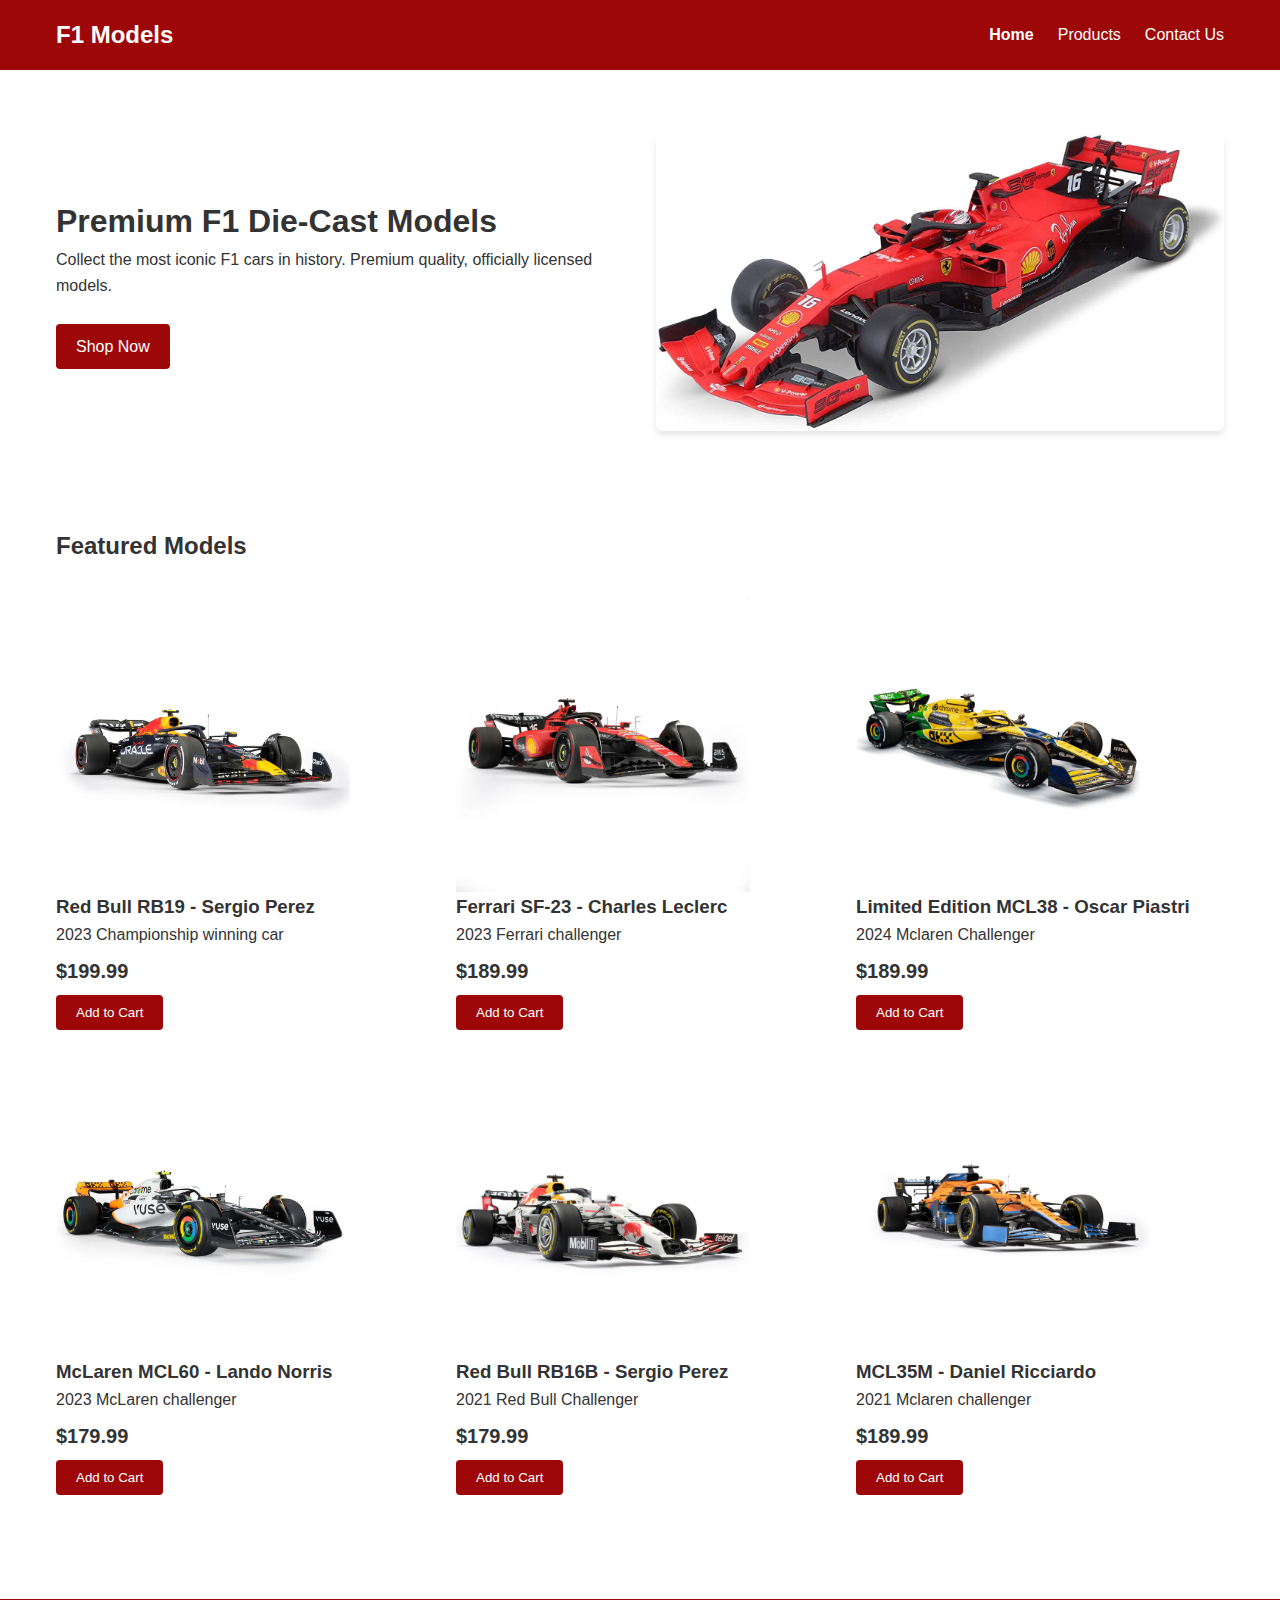
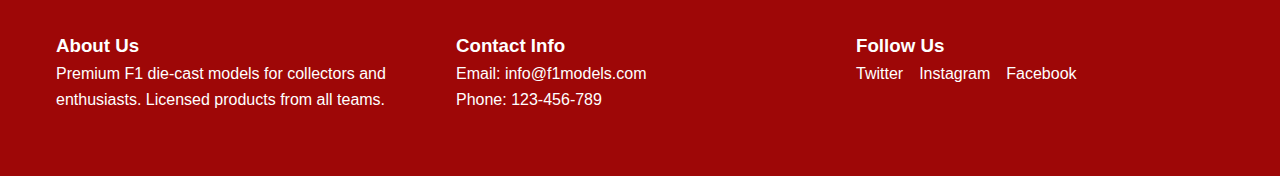
<file: index.html>
<html lang="en">
<head>
    <meta charset="UTF-8">
    <meta name="viewport" content="width=device-width, initial-scale=1.0">
    <title>F1 Models - Home</title>
    <link rel="stylesheet" href="common.css">
    <link rel="stylesheet" href="index.css">
</head>
<body>
    <!-- Marwan Ahbab - 2230606 -->
    <header class="header">
        <nav class="container">
            <a href="index.html" class="sitename">F1 Models</a>
            <div class="nav-links">
                <a href="index.html" class="nav-link active">Home</a>
                <a href="products.html" class="nav-link">Products</a>
                <a href="contact.html" class="nav-link">Contact Us</a>
            </div>
        </nav>
    </header>

    <main>
        <section class="mainsection">
            <div class="container flex-container">
                <div class="featured-content">
                    <h1>Premium F1 Die-Cast Models</h1>
                    <p>Collect the most iconic F1 cars in history. Premium quality, officially licensed models.</p>
                    <br>
                    <a href="products.html" class="button">Shop Now</a>
                </div>
                <div class="main-image">
                    <img src="f1model.jpg" alt="Featured F1 Model">
                </div>
            </div>
        </section>
        
        <section class="featured">
            <div class="container">
                <h2>Featured Models</h2>
                <div class="product-grid">
                    <div class="product-card">
                        <img class="featuredimg" src="rb19.webp" alt="Red Bull RB19 - Max Verstappen">
                        <div class="product-content">
                            <h3>Red Bull RB19 - Sergio Perez</h3>
                            <p>2023 Championship winning car</p>
                            <p class="price">$199.99</p>
                            <button class="button" onclick="start()">Add to Cart</button>
                        </div>
                    </div>
                    <div class="product-card">
                        <img class ="featuredimg" src="sf23.webp" alt="Ferrari SF-23 - Charles Leclerc">
                        <div class="product-content">
                            <h3>Ferrari SF-23 - Charles Leclerc</h3>
                            <p>2023 Ferrari challenger</p>
                            <p class="price">$189.99</p>
                            <button class="button" onclick="start()">Add to Cart</button>
                        </div>
                    </div>
                    <div class="product-card">
                        <img class ="featuredimg" src="mcl38.webp" alt="MCL38 - Oscar Piastri">
                        <div class="product-content">
                            <h3>Limited Edition MCL38 - Oscar Piastri</h3>
                            <p>2024 Mclaren Challenger</p>
                            <p class="price">$189.99</p>
                            <button class="button" onclick="start()">Add to Cart</button>
                        </div>
                    </div>
                    <div class="product-card">
                        <img class="featuredimg" src="mcl60.webp" alt="McLaren MCL60 - Lando Norris">
                        <div class="product-content">
                            <h3>McLaren MCL60 - Lando Norris</h3>
                            <p>2023 McLaren challenger</p>
                            <p class="price">$179.99</p>
                            <button class="button" onclick="start()">Add to Cart</button>
                        </div>
                    </div>
                    <div class="product-card">
                        <img class= "featuredimg" src="rb16b.webp" alt="Red Bull RB16b - Sergio Perez">
                        <div class="product-content">
                            <h3>Red Bull RB16B - Sergio Perez</h3>
                            <p>2021 Red Bull Challenger</p>
                            <p class="price">$179.99</p>
                            <button class="button" onclick="start()">Add to Cart</button>
                        </div>
                    </div>
                    <div class="product-card">
                        <img class ="featuredimg" src="mcl35m.webp" alt="MCL35M - Daniel Ricciardo">
                        <div class="product-content">
                            <h3>MCL35M - Daniel Ricciardo</h3>
                            <p>2021 Mclaren challenger</p>
                            <p class="price">$189.99</p>
                            <button class="button" onclick="start()">Add to Cart</button>
                        </div> 
                </div>
            </div>
        </section>
    </main>
    <footer class="footer">
        <div class="container">
            <div class="footer-grid">
                <div class="footer-section">
                    <h3>About Us</h3>
                    <p>Premium F1 die-cast models for collectors and enthusiasts. Licensed products from all teams.</p>
                </div>
                <div class="footer-section">
                    <h3>Contact Info</h3>
                    <p>Email: info@f1models.com</p>
                    <p>Phone: 123-456-789</p>
                </div>
                <div class="footer-section">
                    <h3>Follow Us</h3>
                    <div class="socials">
                        <a href="#">Twitter</a>
                        <a href="#">Instagram</a>
                        <a href="#">Facebook</a>
                    </div>
                </div>
            </div>

<script src="index.js"></script>
</body>
</html>
</file>
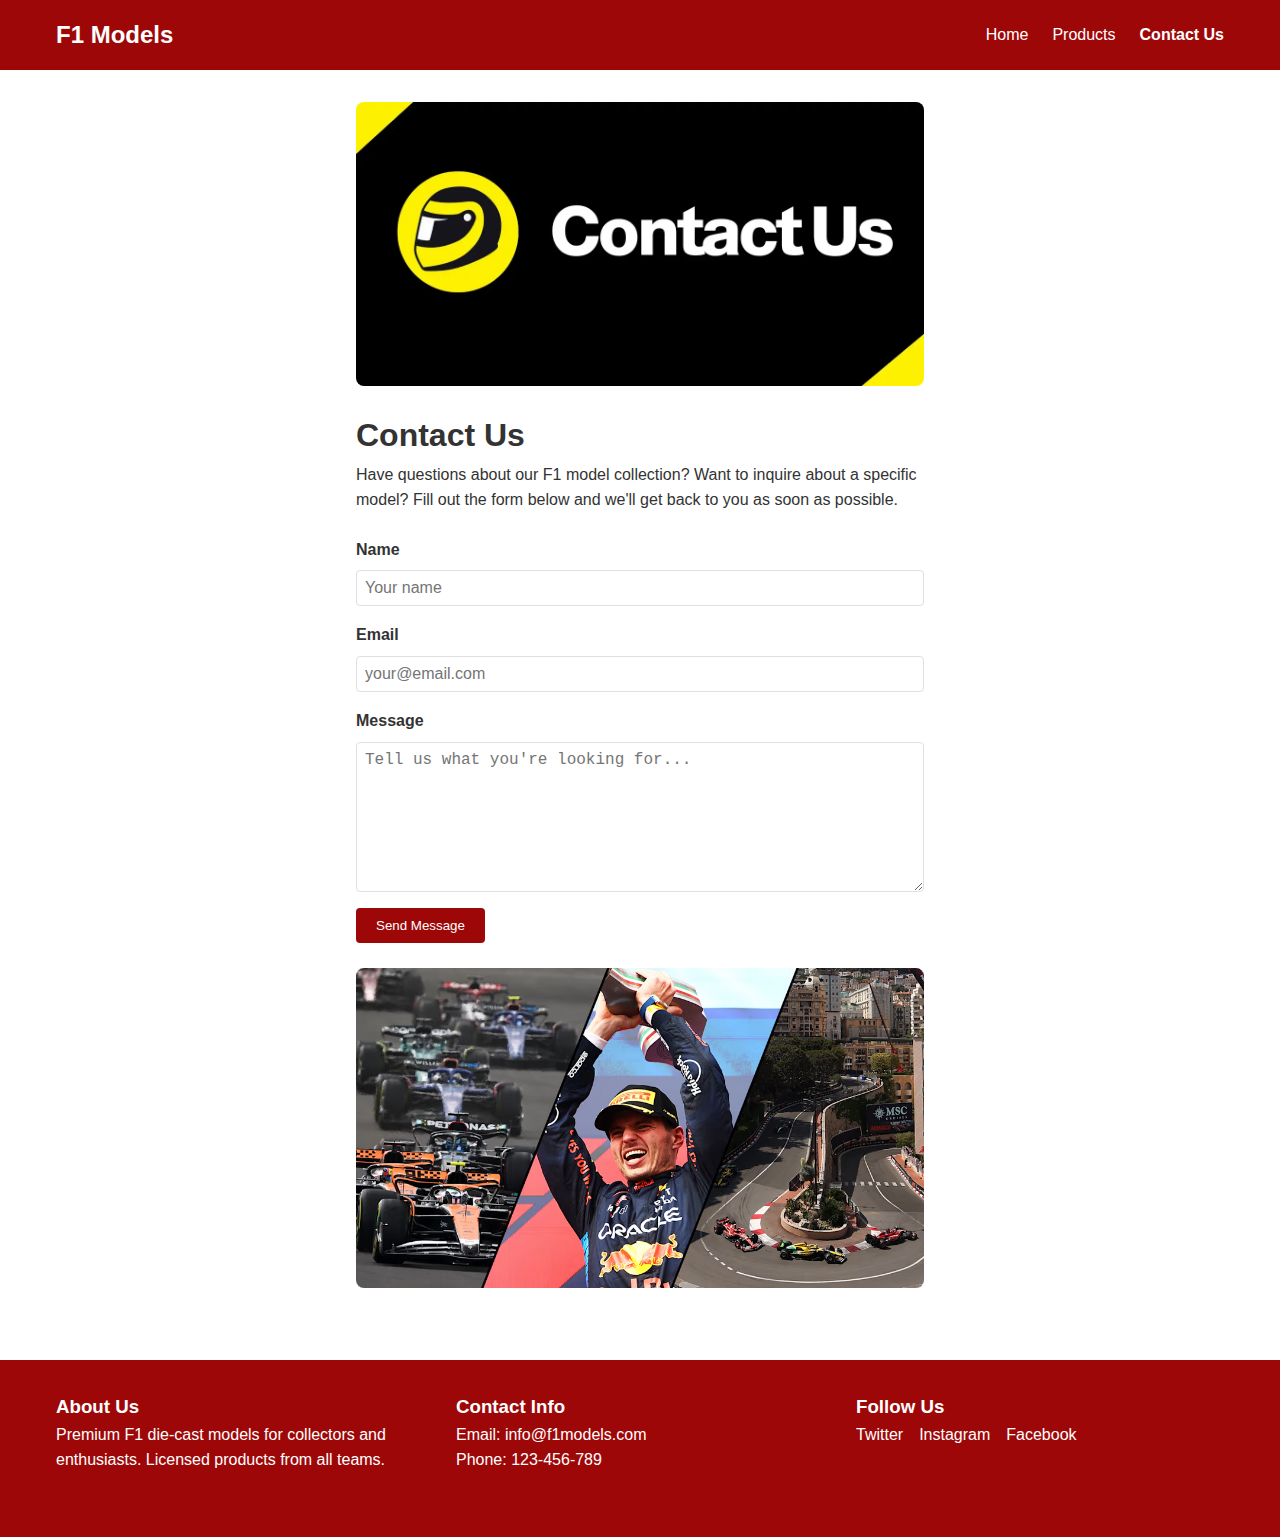
<file: contact.html>
<html lang="en">
<head>
    <meta charset="UTF-8">
    <meta name="viewport" content="width=device-width, initial-scale=1.0">
    <title>F1 Models - Contact</title>
    <link rel="stylesheet" href="common.css">
    <link rel="stylesheet" href="contact.css">
</head>
<body>
        <!-- Marwan Ahbab - 2230606 -->
    <header class="header">
        <nav class="container">
            <a href="index.html" class="sitename">F1 Models</a>
            <div class="nav-links">
                <a href="index.html" class="nav-link">Home</a>
                <a href="products.html" class="nav-link">Products</a>
                <a href="contact.html" class="nav-link active">Contact Us</a>
            </div>
        </nav>
    </header>

    <main>
        <div class="container">
            <div class="contact-container">
                <div class="contact-image">
                    <img src="contact-us.webp" alt="F1 Contact Image">
                </div>
                <h1>Contact Us</h1>
                <p class="contact-intro">
                    Have questions about our F1 model collection? Want to inquire about a specific model?
                    Fill out the form below and we'll get back to you as soon as possible.
                </p>
                <form id="contact-form" class="contact-form">
                    <div class="form-group">
                        <label for="name">Name</label>
                        <input type="text" id="name" name="name" required placeholder="Your name">
                    </div>

                    <div class="form-group">
                        <label for="email">Email</label>
                        <input type="email" id="email" name="email" required placeholder="your@email.com">
                    </div>

                    <div class="form-group">
                        <label for="message">Message</label>
                        <textarea id="message" name="message" required placeholder="Tell us what you're looking for..."></textarea>
                    </div>

                    <button type="submit" class="button" onclick="start()">Send Message</button>
                </form>
                <br>
                <div class="contact-image">
                    <img src="f1-model.avif" alt="F1 Contact Image">
                </div>
            </div>
        </div>
    </main>

    <footer class="footer">
        <div class="container">
            <div class="footer-grid">
                <div class="footer-section">
                    <h3>About Us</h3>
                    <p>Premium F1 die-cast models for collectors and enthusiasts. Licensed products from all teams.</p>
                </div>
                <div class="footer-section">
                    <h3>Contact Info</h3>
                    <p>Email: info@f1models.com</p>
                    <p>Phone: 123-456-789</p>
                </div>
                <div class="footer-section">
                    <h3>Follow Us</h3>
                    <div class="socials">
                        <a href="#">Twitter</a>
                        <a href="#">Instagram</a>
                        <a href="#">Facebook</a>
                    </div>
                </div>
            </div>


    <script src="contact.js"></script>
</body>
</html>
</file>
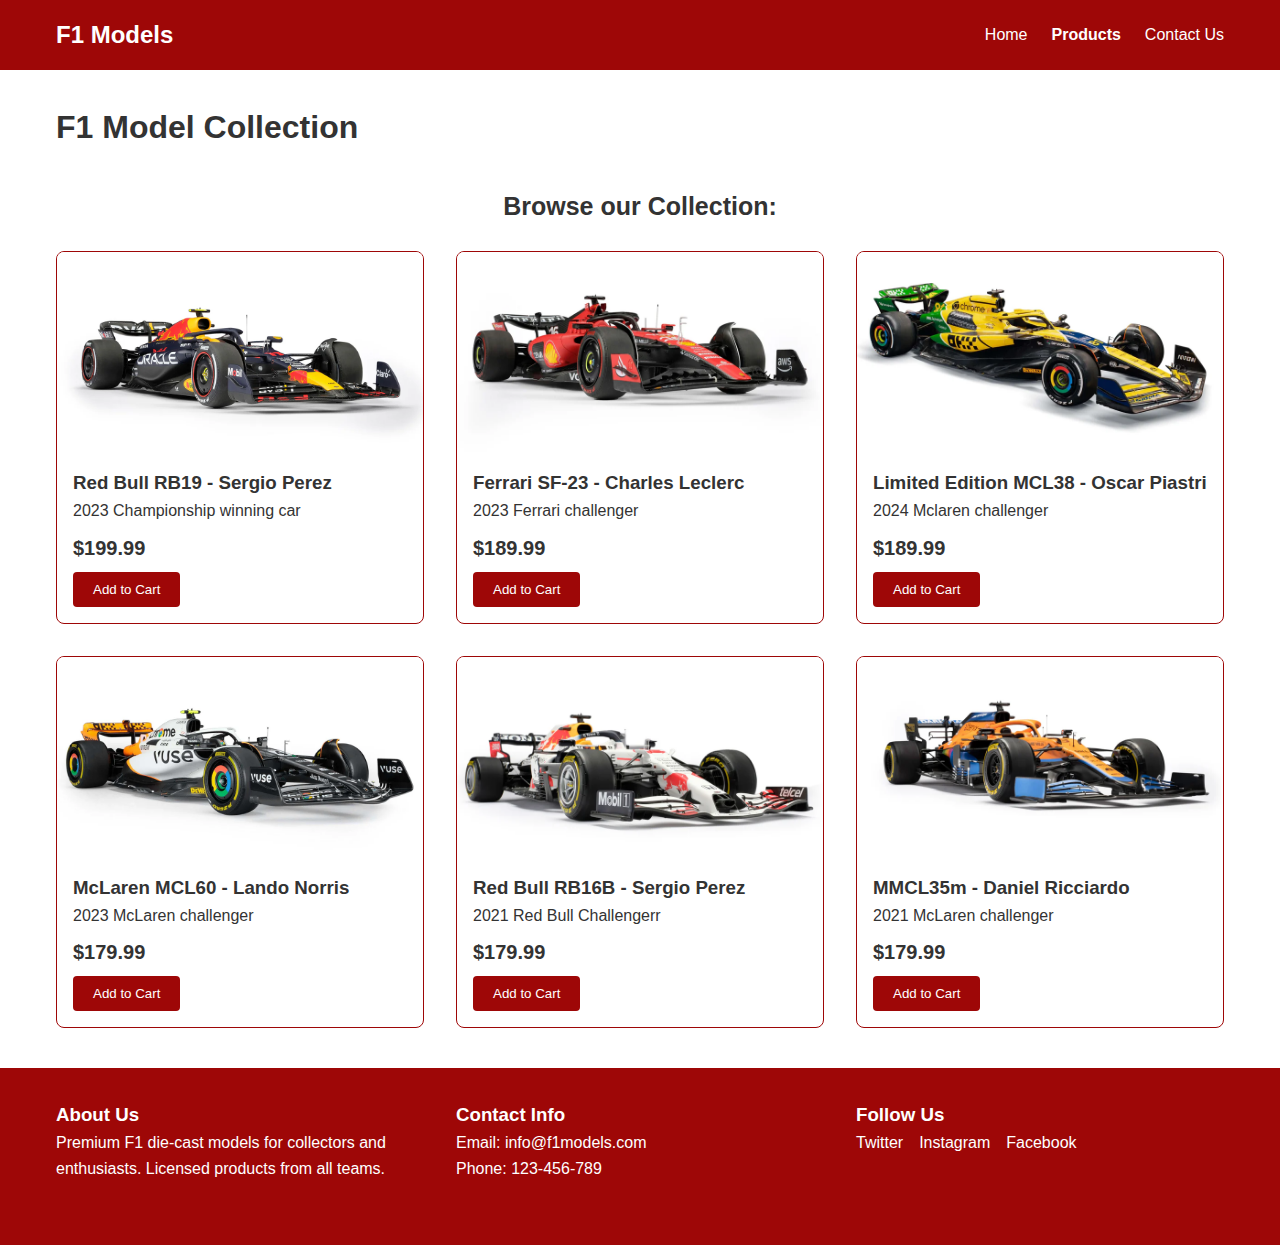
<file: products.html>
<html lang="en">
<head>
    <meta charset="UTF-8">
    <meta name="viewport" content="width=device-width, initial-scale=1.0">
    <title>F1 Models - Products</title>
    <link rel="stylesheet" href="common.css">
    <link rel="stylesheet" href="products.css">
</head>
<body>
        <!-- Marwan Ahbab - 2230606 -->
    <header class="header">
        <nav class="container">
            <a href="index.html" class="sitename">F1 Models</a>
            <div class="nav-links">
                <a href="index.html" class="nav-link">Home</a>
                <a href="products.html" class="nav-link active">Products</a>
                <a href="contact.html" class="nav-link">Contact Us</a>
            </div>
        </nav>
    </header>

    <main>
        <div class="container">
            <div class="products-header">
                <h1>F1 Model Collection</h1>
           </div>
           <p class="browse">Browse our Collection:</p>
           <br>
           <div class="product-grid">
            <div class="product-card">
                <img src="rb19.webp" alt="Red Bull RB19 - Sergio Perez">
                <div class="product-content">
                    <h3>Red Bull RB19 - Sergio Perez</h3>
                    <p>2023 Championship winning car</p>
                    <p class="price">$199.99</p>
                    <button class="button" onclick="start()">Add to Cart</button>
                </div>
                </div>
                <div class="product-card">
                    <img src="sf23.webp" alt="Ferrari SF-23 - Charles Leclerc">
                    <div class="product-content">
                        <h3>Ferrari SF-23 - Charles Leclerc</h3>
                        <p>2023 Ferrari challenger</p>
                        <p class="price">$189.99</p>
                        <button class="button" onclick="start()">Add to Cart</button>
                    </div>
                </div>
                <div class="product-card">
                    <img src="mcl38.webp" alt="MCL38 - Oscar Piastri">
                    <div class="product-content">
                        <h3>Limited Edition MCL38 - Oscar Piastri</h3>
                        <p>2024 Mclaren challenger</p>
                        <p class="price">$189.99</p>
                        <button class="button" onclick="start()">Add to Cart</button>
                    </div>
                </div>
                <div class="product-card">
                    <img src="mcl60.webp" alt="McLaren MCL60 - Lando Norris">
                    <div class="product-content">
                        <h3>McLaren MCL60 - Lando Norris</h3>
                        <p>2023 McLaren challenger</p>
                        <p class="price">$179.99</p>
                        <button class="button" onclick="start()">Add to Cart</button>
                    </div>
                </div>
                <div class="product-card">
                    <img src="rb16b.webp" alt="Red Bull RB16b - Sergio Perez">
                    <div class="product-content">
                        <h3>Red Bull RB16B - Sergio Perez</h3>
                        <p>2021 Red Bull Challengerr</p>
                        <p class="price">$179.99</p>
                        <button class="button" onclick="start()">Add to Cart</button>
                    </div>
                </div>
                <div class="product-card">
                  <img src="mcl35m.webp" alt="MCL35m - Daniel Ricciardo">
                  <div class="product-content">
                      <h3>MMCL35m - Daniel Ricciardo</h3>
                      <p>2021 McLaren challenger</p>
                      <p class="price">$179.99</p>
                      <button class="button" onclick="start()">Add to Cart</button>
                  </div>
              </div>
        </div>
            </div>
        </main>

    <footer class="footer">
        <div class="container">
            <div class="footer-grid">
                <div class="footer-section">
                    <h3>About Us</h3>
                    <p>Premium F1 die-cast models for collectors and enthusiasts. Licensed products from all teams.</p>
                </div>
                <div class="footer-section">
                    <h3>Contact Info</h3>
                    <p>Email: info@f1models.com</p>
                    <p>Phone: 123-456-789</p>
                </div>
                <div class="footer-section">
                    <h3>Follow Us</h3>
                    <div class="socials">
                        <a href="#">Twitter</a>
                        <a href="#">Instagram</a>
                        <a href="#">Facebook</a>
                    </div>
                </div>
            </div>
    <script src="products.js"></script>
</body>
</html>
</file>
<file: common.css>
* {
    margin: 0;
    padding: 0;
    box-sizing: border-box;
  }
  
  body {
    font-family: -apple-system, BlinkMacSystemFont, "Segoe UI", Roboto, sans-serif;
    line-height: 1.6;
    color: #333333;
    background: white;
    min-height: 100px;
    display: flex;
    flex-direction: column;
  }
  
  .price {
    font-size: 20px;
    font-weight: bold;
    margin: 8px 0;
 }

  .container {
    max-width: 1200px;
    margin: 0 auto;
    padding: 0 16px;
  }
  
  .header {
    background: rgb(158, 7, 7);
    color: white;
    padding: 16px 0;
  }
  
  .header nav {
    display: flex;
    justify-content: space-between;
    align-items: center;
  }
  
  .sitename {
    font-size: 24px;
    font-weight: bold;
    color: white;
    text-decoration: none;
  }
  
  .nav-links {
    display: flex;
    gap: 24px;
  }
  
  .nav-link {
    color: white;
    text-decoration: none;
    transition: opacity 0.2s;
  }
  
  .nav-link:hover {
    opacity: 0.8;
  }
  
  .nav-link.active {
    font-weight: bold;
  }

  .button {
    display: inline-block;
    padding: 10px 20px;
    background-color: rgb(158, 7, 7);
    color: white;
    text-decoration: none;
    border-radius: 4px;
    font-weight: 500;
    transition: all 0.3s ease;
    border: none;
    cursor: pointer;
  }

  .button:hover {
    background-color: hsl(0, 91%, 25%);
    transform: translateY(-1px);
    box-shadow: 0 2px 4px rgba(0, 0, 0, 0.1);
  }
  
  .button:active {
    transform: translateY(0);
    box-shadow: none;
  }

  .footer {
    background: rgb(158, 7, 7);
    color: white;
    padding: 32px 0;
    margin-top: 40px;
  }
  
  .footer-grid {
    display: grid;
    grid-template-columns: repeat(auto-fit, minmax(250px, 1fr));
    gap: 32px;
    margin-bottom: 32px;
  }

  .socials {
    display:flex;
    gap: 16px;
  }
  .socials a {
    color: white;
    text-decoration: none;
  }
</file>
<file: index.css>
.mainsection {
    padding: 64px 0;
    background: white;
}

.flex-container {
    display: flex;
    gap: 32px;
    align-items: center;
}

.featuredimg {
    width: 80%;     
}
.featured-content {
    flex: 1;
}

.main-image {
    flex: 1;
}

.main-image img {
    width: 100%;
    border-radius: 8px;
    box-shadow: 0 4px 6px rgba(0, 0, 0, 0.1);
}

.featured {
    padding: 32px;
}

.product-grid {
    display: grid;
    grid-template-columns: repeat(auto-fill, minmax(300px, 1fr));
    gap: 32px;
    padding: 32px 0;
}
</file>
<file: contact.css>
.contact-container {
    max-width: 600px;
    margin: 32px auto;
    padding: 0 16px;
}

.contact-intro {
    margin-bottom: 24px;
}

.form-group {
    margin-bottom: 16px;
}

label {
    display: block;
    margin-bottom: 8px;
    font-weight: bold;
}

input, textarea, select {
    width: 100%;
    padding: 8px;
    border: 1px solid #e0e0e0;
    border-radius: 4px;
    font-size: 16px;
}

textarea {
    min-height: 150px;
    resize: vertical;
}

.contact-image {
    margin-bottom: 24px;
    text-align: center;
}

.contact-image img {
    max-width: 100%;
    height: auto;
    border-radius: 8px;
}
</file>
<file: products.css>
.products-header {
    display: flex;
    justify-content: space-between;
    align-items: center;
    margin: 32px 0;
}

.product-grid {
    display: grid;
    grid-template-columns: repeat(3, 1fr);
    gap: 32px;
}

.product-card {
    border: 1px solid rgb(158, 7, 7);
    border-radius: 8px;
    overflow: hidden;
}

.product-card img {
    width: 100%;
    height: 200px;
    object-fit: cover;
}

.product-content {
    padding: 16px;
}

.browse {
    font-family: -apple-system, BlinkMacSystemFont, "Segoe UI", Roboto, sans-serif;
    font-size: 25px;
    font-weight: bold;
    line-height: 1.6;
    color: #333333;
    text-align: center;

}
</file>
